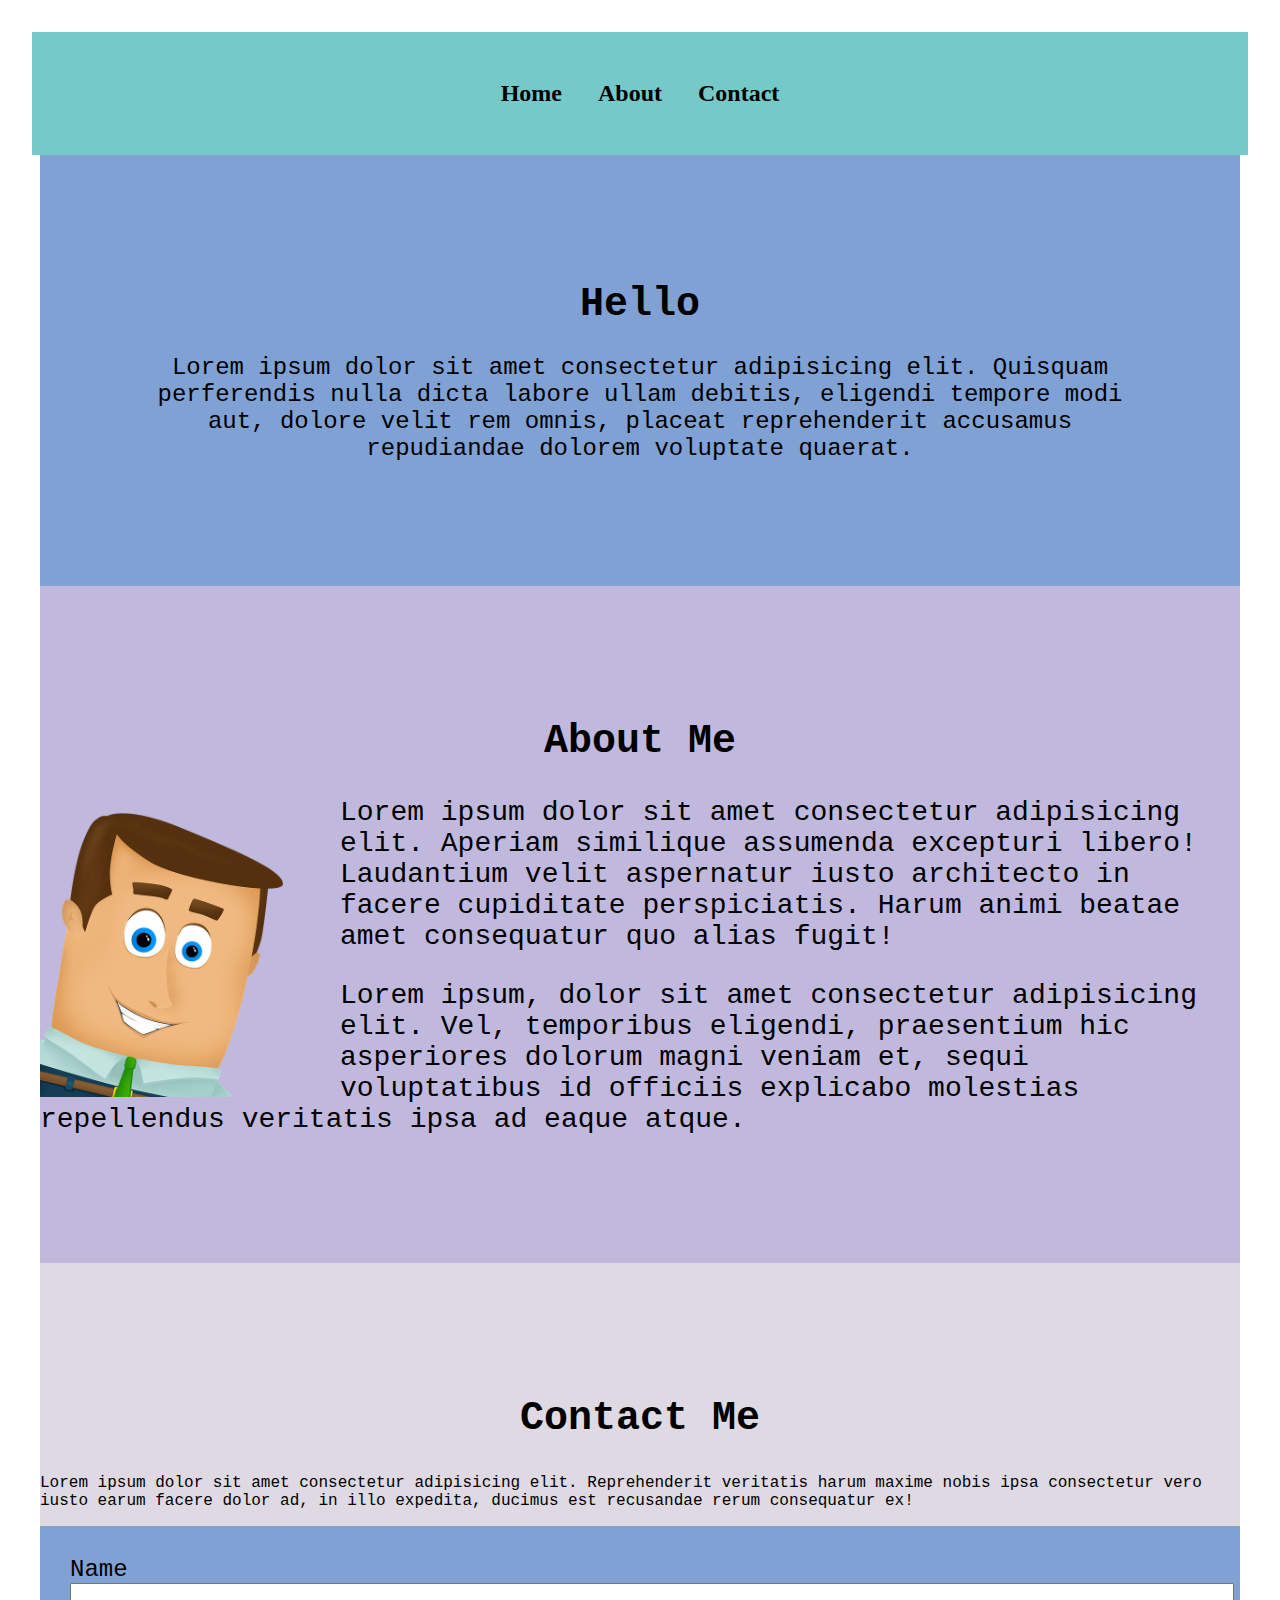
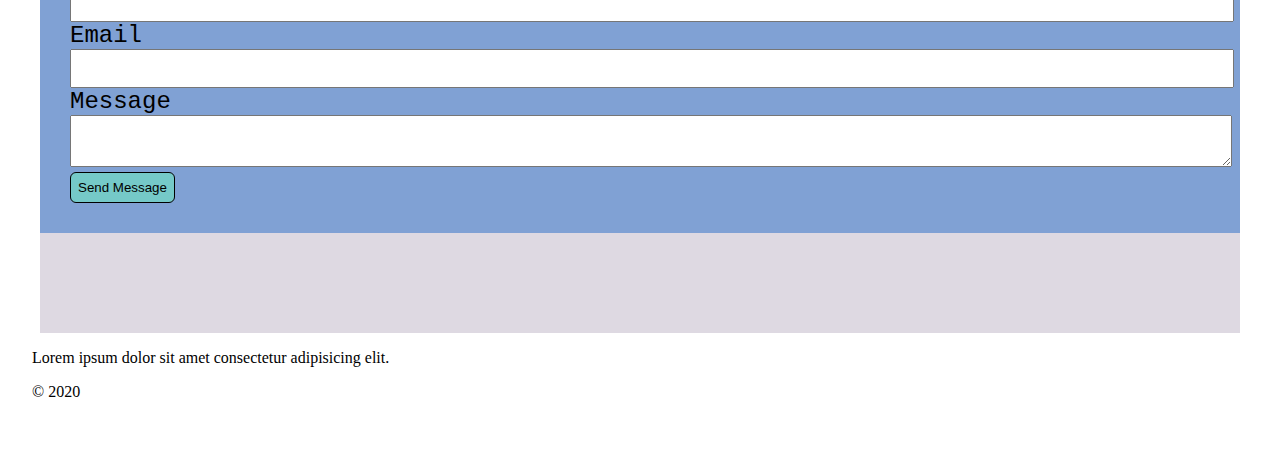
<file: mtm6201-page-redesign-master/index.html>
<!DOCTYPE html>
<html lang="en">

<head>
  <meta charset="UTF-8">
  <meta name="viewport" content="width=device-width, initial-scale=1.0">
  <meta http-equiv="X-UA-Compatible" content="ie=edge">
  <title>Page Redesign</title>
  <link rel="stylesheet" href="style.css">
  <link rel="stylesheet" href="base.css">
</head>

<body>
  <nav id="nav" class="nav">
    <a class="nav-link" href="#home">Home</a>
    <a class="nav-link" href="#about">About</a>
    <a class="nav-link" href="#contact">Contact</a>
  </nav>
  <main id="main" class="main">
    <section id="home" class="home">
      <h1 class="page-title">Hello</h1>
      <p>Lorem ipsum dolor sit amet consectetur adipisicing elit. Quisquam perferendis nulla dicta labore ullam debitis,
        eligendi tempore modi aut, dolore velit rem omnis, placeat reprehenderit accusamus repudiandae dolorem voluptate
        quaerat.</p>
    </section>
    <section id="about" class="about">
      <h2 class="section-title">About Me</h2>
      <img class="about-image" src="images/businessman.png" alt="Businessman">
      <p>Lorem ipsum dolor sit amet consectetur adipisicing elit. Aperiam similique assumenda excepturi libero!
        Laudantium velit aspernatur iusto architecto in facere cupiditate perspiciatis. Harum animi beatae amet
        consequatur quo alias fugit!</p>
      <p>Lorem ipsum, dolor sit amet consectetur adipisicing elit. Vel, temporibus eligendi, praesentium hic asperiores
        dolorum magni veniam et, sequi voluptatibus id officiis explicabo molestias repellendus veritatis ipsa ad eaque
        atque.</p>
    </section>
    <section id="contact" class="contact">
      <h2 class="section-title">Contact Me</h2>
      <p>Lorem ipsum dolor sit amet consectetur adipisicing elit. Reprehenderit veritatis harum maxime nobis ipsa
        consectetur vero iusto earum facere dolor ad, in illo expedita, ducimus est recusandae rerum consequatur ex!</p>
      <form class="contact-form">
        <div class="contact-form-section">
          <label class="contact-form-label">Name</label>
          <input class="contact-form-input" type="text">
        </div>
        <div class="contact-form-section">
          <label class="contact-form-label">Email</label>
          <input class="contact-form-input" type="email">
        </div>
        <div class="contact-form-section">
          <label class="contact-form-label">Message</label>
          <textarea class="contact-form-input"></textarea>
        </div>
        <button type="submit">Send Message</button>
      </form>
    </section>
  </main>
  <footer>
    <p>Lorem ipsum dolor sit amet consectetur adipisicing elit.</p>
    <p>&copy; 2020</p>
  </footer>
</body>

</html>
</file>
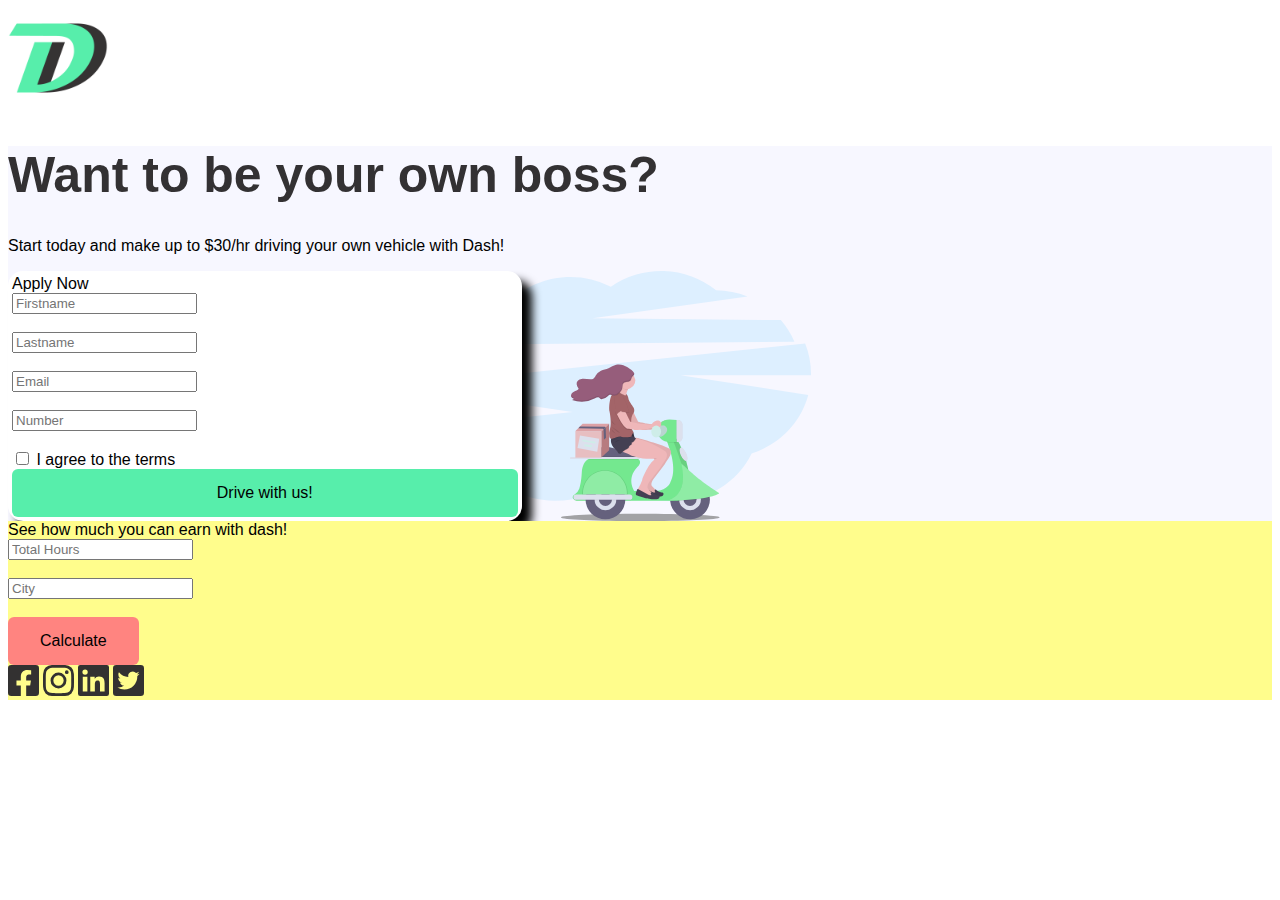
<file: landing-page/master-files-landing-page/landing-page/index.html>
<!DOCTYPE html>
<html lang="en">
<head>
    <meta charset="UTF-8">
    <meta name="viewport" content="width=device-width, initial-scale=1.0">
    <link rel="stylesheet" href="./css/style.css">
    <title>Landing Page</title>
</head>
<body>
    <img class="logo" src="./images/logo/logo.png" alt="">
    <main class="main">
        <!-- Making container around entire main code to be able to add background colour in css  -->
        <section class="main-container">
<!-- Removed scooter image because it is to be placed in css as a background image -->
            <div class="intro">
                <h1>Want to be your own boss?</h1>
                <p>Start today and make up to $30/hr driving your own vehicle with Dash!</p>
            </div>
            <!-- The beginning of the table for viewer information -->
            <section class="container">
                <div class="apply">
                    <div class="box">
                        <form class="apply-form" id="apply-form" action="Apply-now">Apply Now</form>
                        <div class="label">
                            <label for="fname"></label>
                            <input type="text" placeholder="Firstname" id="fname" name="fname"><br><br>
                            <label for="lname"></label>
                            <input type="text" placeholder="Lastname" id="lname" name="lname"><br><br>
                            <label for="mail"></label>
                            <input type="text" placeholder="Email" id="mail" name="mail"><br><br>
                            <label for="phone"></label>
                            <input type="text" placeholder="Number" id="phone" name="phone"><br><br>
                            <input type="checkbox" id="term-agree">
                            <label for="term-agree">I agree to the terms</label>
                        </div>
                        <button type="button" class="btn">Drive with us!
                        </button>
                    </div>
                </div>
            </section>
        </section>
        </main>
        <!-- Footer calculation of hours and city to determine profit -->
        <section class="container">
            <footer>
                <div class="footer">
                    <form action="Apply-now">See how much you can earn with dash!</form>
                    <label for="hours"></label>
                    <input type="text" placeholder="Total Hours" id="hours" name="hours"><br><br>
                    <label for="city"></label>
                    <input type="text" placeholder="City" id="city" name="city"><br><br>
                    <button type="button" class="btn2">Calculate
                    </button>
                <!-- All icons grouped together -->
                    <div class="icons">
                        <img src="./images/icons/facebook.svg" alt="facebook">
                        <img src="./images/icons/instagram.svg" alt="insta">
                        <img src="./images/icons/linkedin.svg" alt="linkd">
                        <img src="./images/icons/twitter.svg" alt="twitter">
                    </div>
                </div>
            </footer>
        </section>
    </body>
</html>
</file>
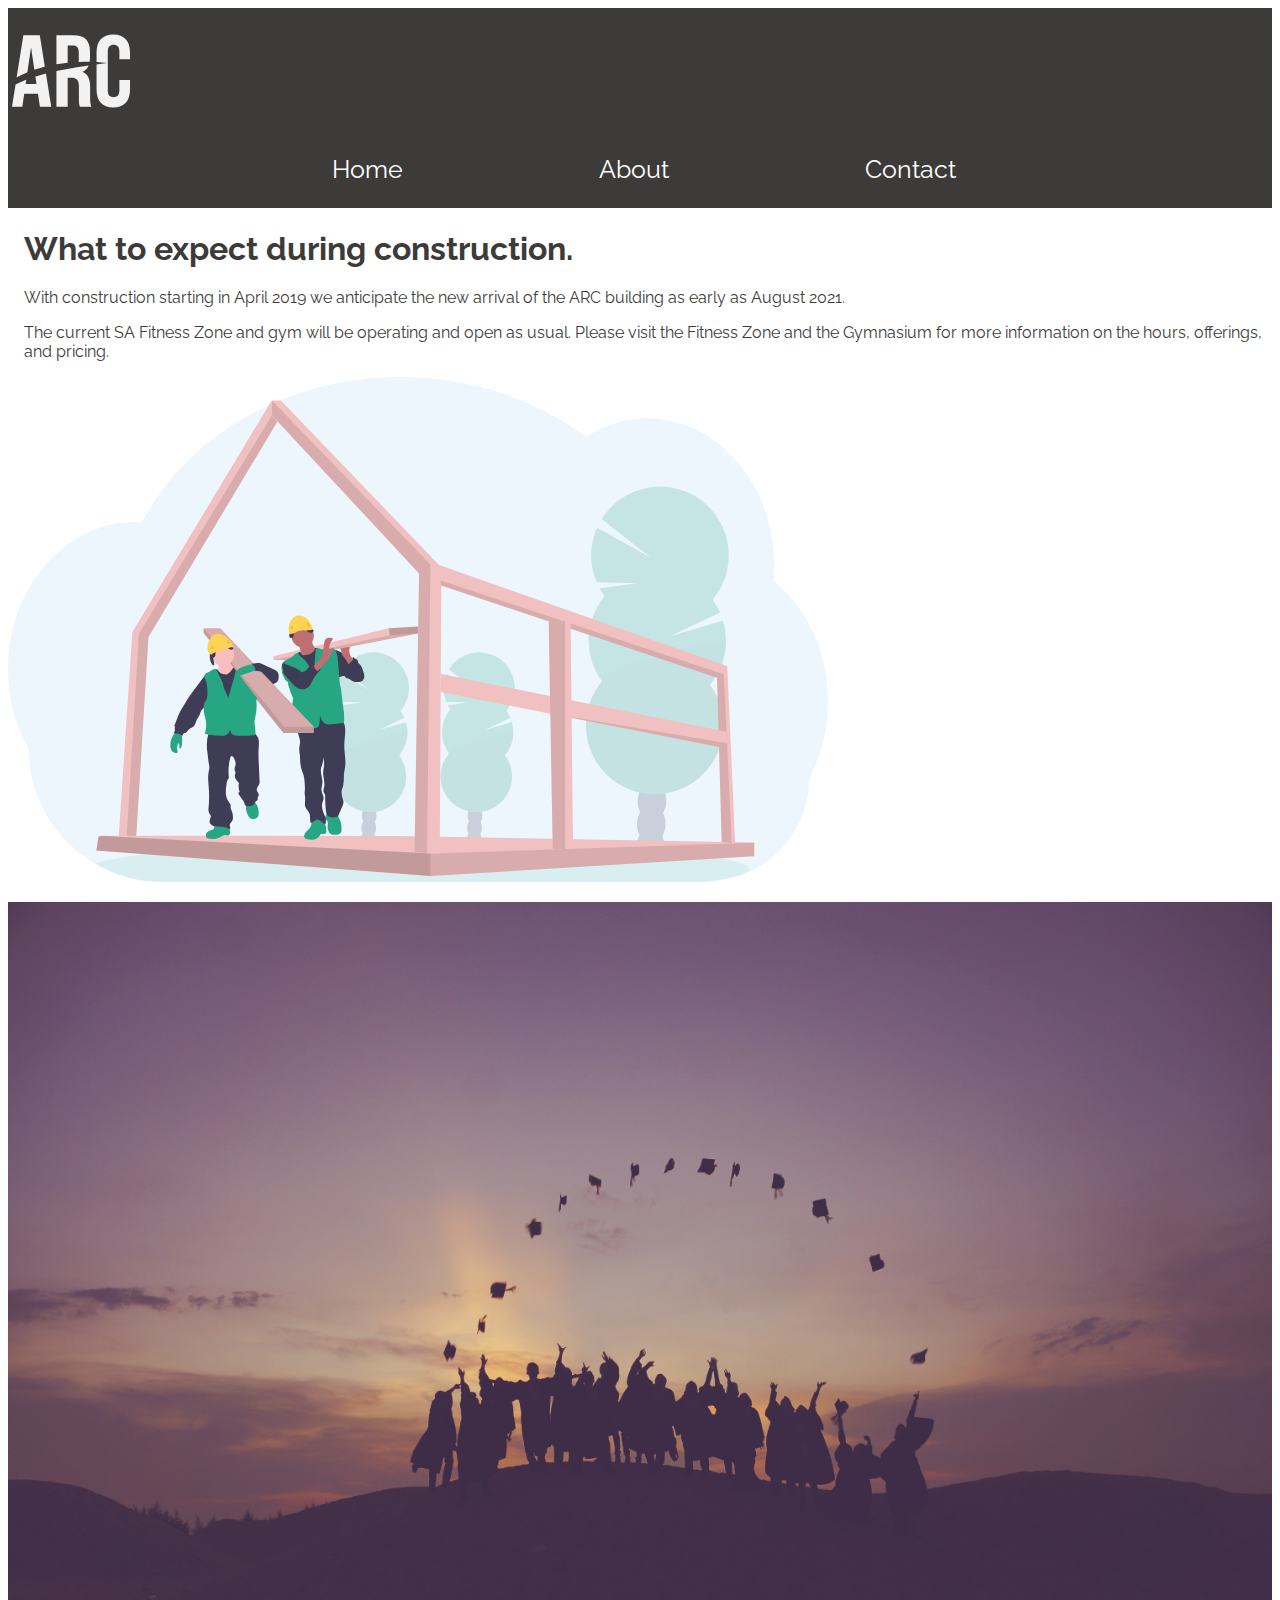
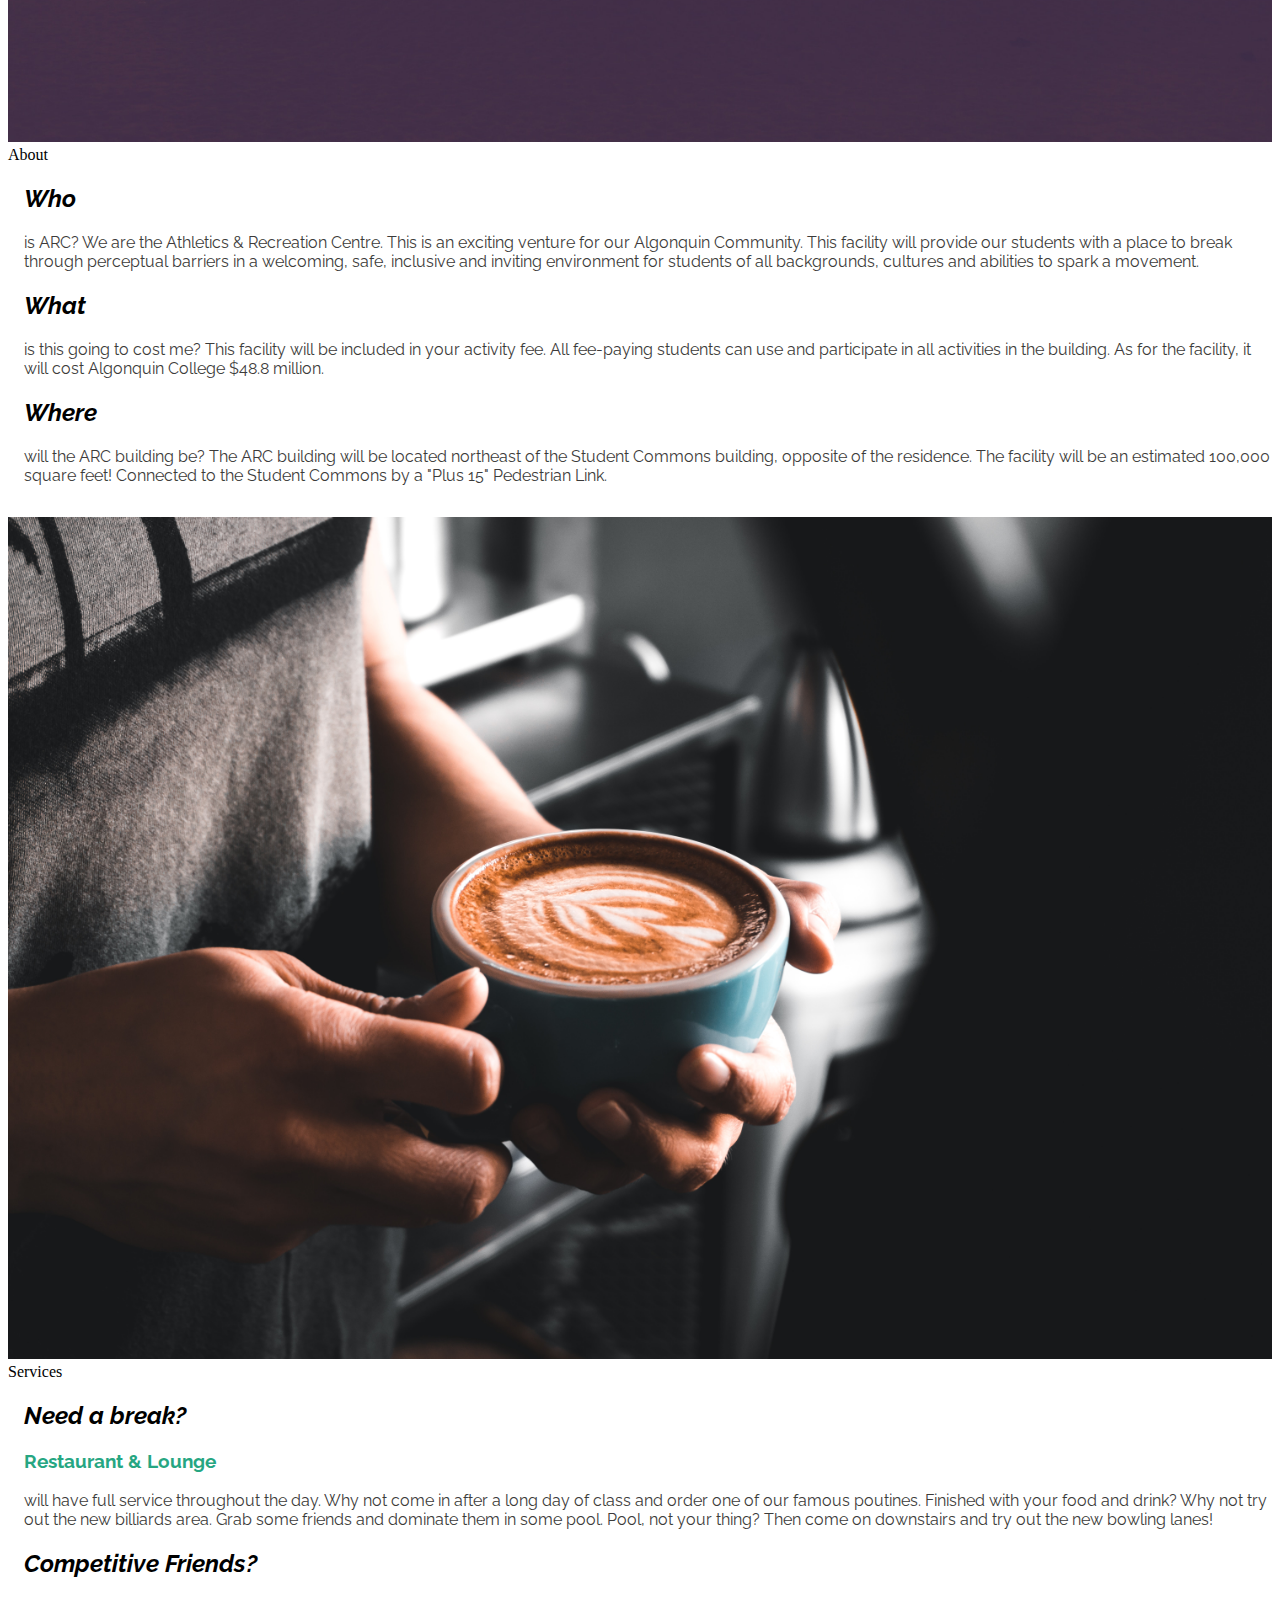
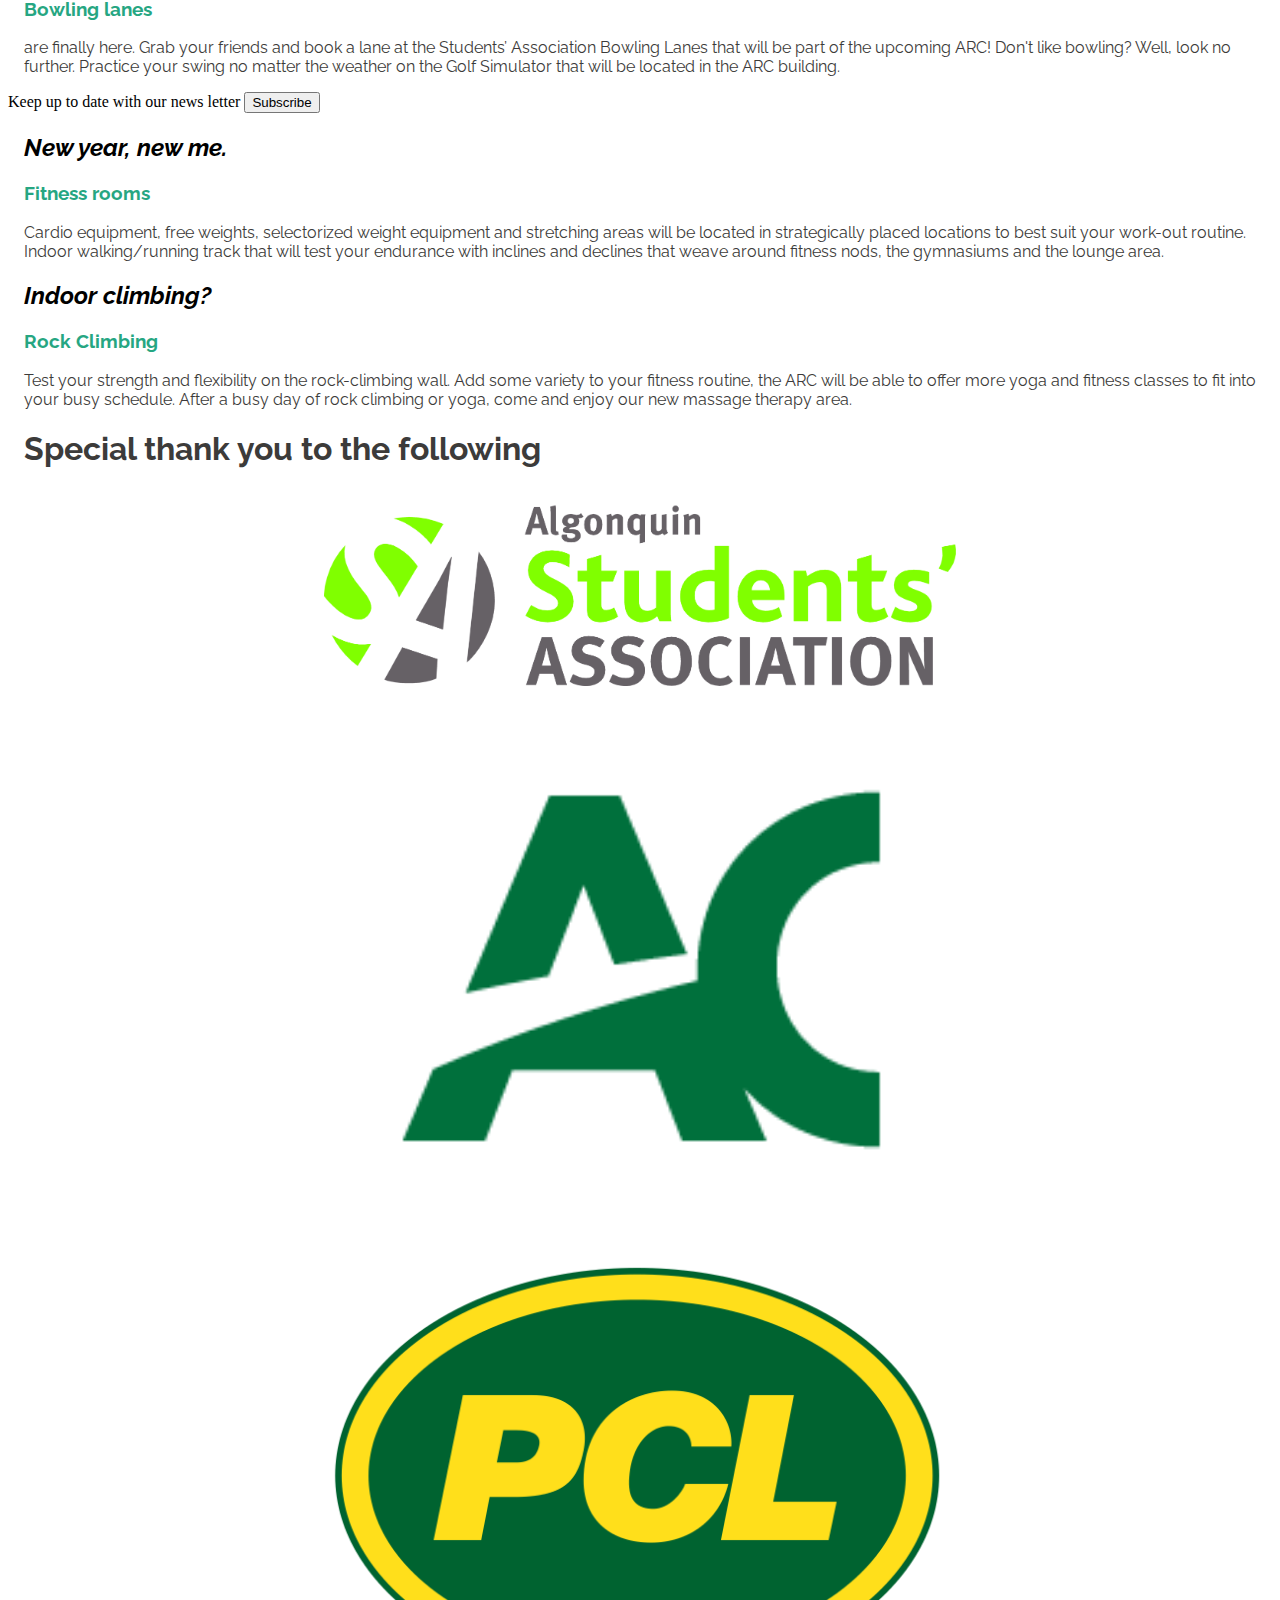
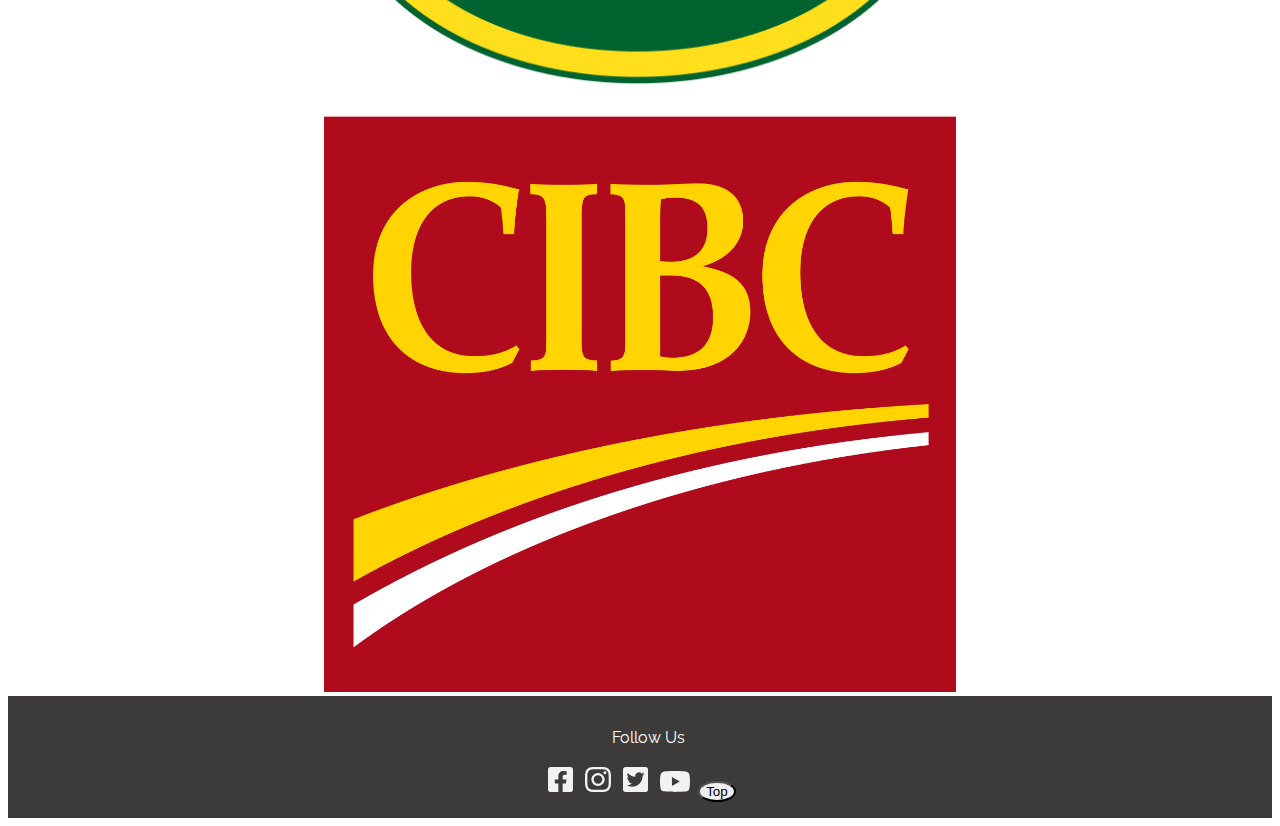
<file: three-page-web/about.html>
<!DOCTYPE html>
<html lang="en">
<head>
    <meta charset="UTF-8">
    <meta name="viewport" content="width=device-width, initial-scale=1.0">
    <link rel="stylesheet" href="css/style.css">
    <title>About Page</title>
</head>
<body>
    <header>
        <div class="logo-center">
            <img src="images/logo.svg" alt="Company Logo" class="logo">
        </div>
        <nav>
            <ul>
                <li>
                    <a href="index.html">Home</a>
                </li>
                <li>
                    <a href="about.html">About</a>
                </li>
                <li>
                    <a href="contact.html">Contact</a>
                </li>
            </ul>
        </nav>
    </header>
    <div class="about-wrapper">
        <h1>What to expect during construction.</h1>
        <p>With construction starting in April 2019 we anticipate the new arrival of the ARC building as early as August 2021.</p>
        <p>The current SA Fitness Zone and gym will be operating and open as usual. Please visit the Fitness Zone and the Gymnasium for more information on the hours, offerings, and pricing.</p>
        <div class="building">
            <img src="images/construction.svg" alt="people building">
        </div>
        <div class="kids-img">
            <img src="images/school.jpg" alt="kids-img" id="kids-img">
        </div>
        <div class="about-text">About
        </div>
        <h2>Who</h2>
        <p>is ARC? We are the Athletics & Recreation Centre. This is an exciting venture for our Algonquin Community.  This facility will provide our students with a place to break through perceptual barriers in a welcoming, safe, inclusive and inviting environment for students of all backgrounds, cultures and abilities to spark a movement.</p>
        <h2>What</h2>
        <p>is this going to cost me? This facility will be included in your activity fee. All fee-paying students can use and participate in all activities in the building. As for the facility, it will cost Algonquin College $48.8 million.</p>
        <h2>Where</h2>
        <p>
            will the ARC building be? The ARC building will be located northeast of the Student Commons building, opposite of the residence. The facility will be an estimated 100,000 square feet! Connected to the Student Commons by a "Plus 15" Pedestrian Link. 
        </p>
        <div class="coffee">
            <img src="images/services.jpg" alt="coffee" id="coffee">
        </div>
        <div class="service-text">Services</div>
        <h2>Need a break?</h2>
        <h3>Restaurant & Lounge</h3>
        <p>will have full service throughout the day. Why not come in after a long day of class and order one of our famous poutines. Finished with your food and drink? Why not try out the new billiards area. Grab some friends and dominate them in some pool. Pool, not your thing? Then come on downstairs and try out the new bowling lanes! </p>
        <h2>Competitive Friends?</h2>
        <h3>Bowling lanes</h3>
        <p>are finally here. Grab your friends and book a lane at the Students’ Association Bowling Lanes that will be part of the upcoming ARC! Don't like bowling? Well, look no further. Practice your swing no matter the weather on the Golf Simulator that will be located in the ARC building.</p>
        <div class="subscribe">
            Keep up to date with our news letter
            <input type="submit" value="Subscribe">
        </div>
        <h2>New year, new me.</h2>
        <h3>Fitness rooms</h3>
        <p>Cardio equipment, free weights, selectorized weight equipment and stretching areas will be located in strategically placed locations to best suit your work-out routine. Indoor walking/running track that will test your endurance with inclines and declines that weave around fitness nods, the gymnasiums and the lounge area.</p>
        <h2>Indoor climbing?</h2>
        <h3>Rock Climbing</h3>
        <p>Test your strength and flexibility on the rock-climbing wall. Add some variety to your fitness routine, the ARC will be able to offer more yoga and fitness classes to fit into your busy schedule. After a busy day of rock climbing or yoga, come and enjoy our new massage therapy area. </p>
        <h1>Special thank you to the following</h1>
        <!-- div around all images so that it can be aligned to center -->
        <div class="student-ass">
            <img src="images/sa.png" alt="student association" id="student-ass">
        </div>
        <div class="ac-logo">
            <img src="images/AC_ICON_FC_GRN_240x200.png" alt="Ac logo" id="ac-logo">
        </div>
        <div class="pcl">
            <img src="images/pcl.png" alt="PCL" id="pcl">
        </div>
        <div class="cibc">
            <img src="images/cibc.png" alt="CIBC" id="cibc">
        </div>
        <footer>
            <p class="follow">Follow Us</p>
            <img src="icons/facebook.svg" alt="flogo">
            <img src="icons/instagram.svg" alt="insta">
            <img src="icons/twitter.svg" alt="twit">
            <img src="icons/youtube.svg" alt="youtube">
            <button onclick="topFunction()" id="myBtn" title="Back to top">Top</button>
        </footer>
    </div>
</body>
</html>
</file>
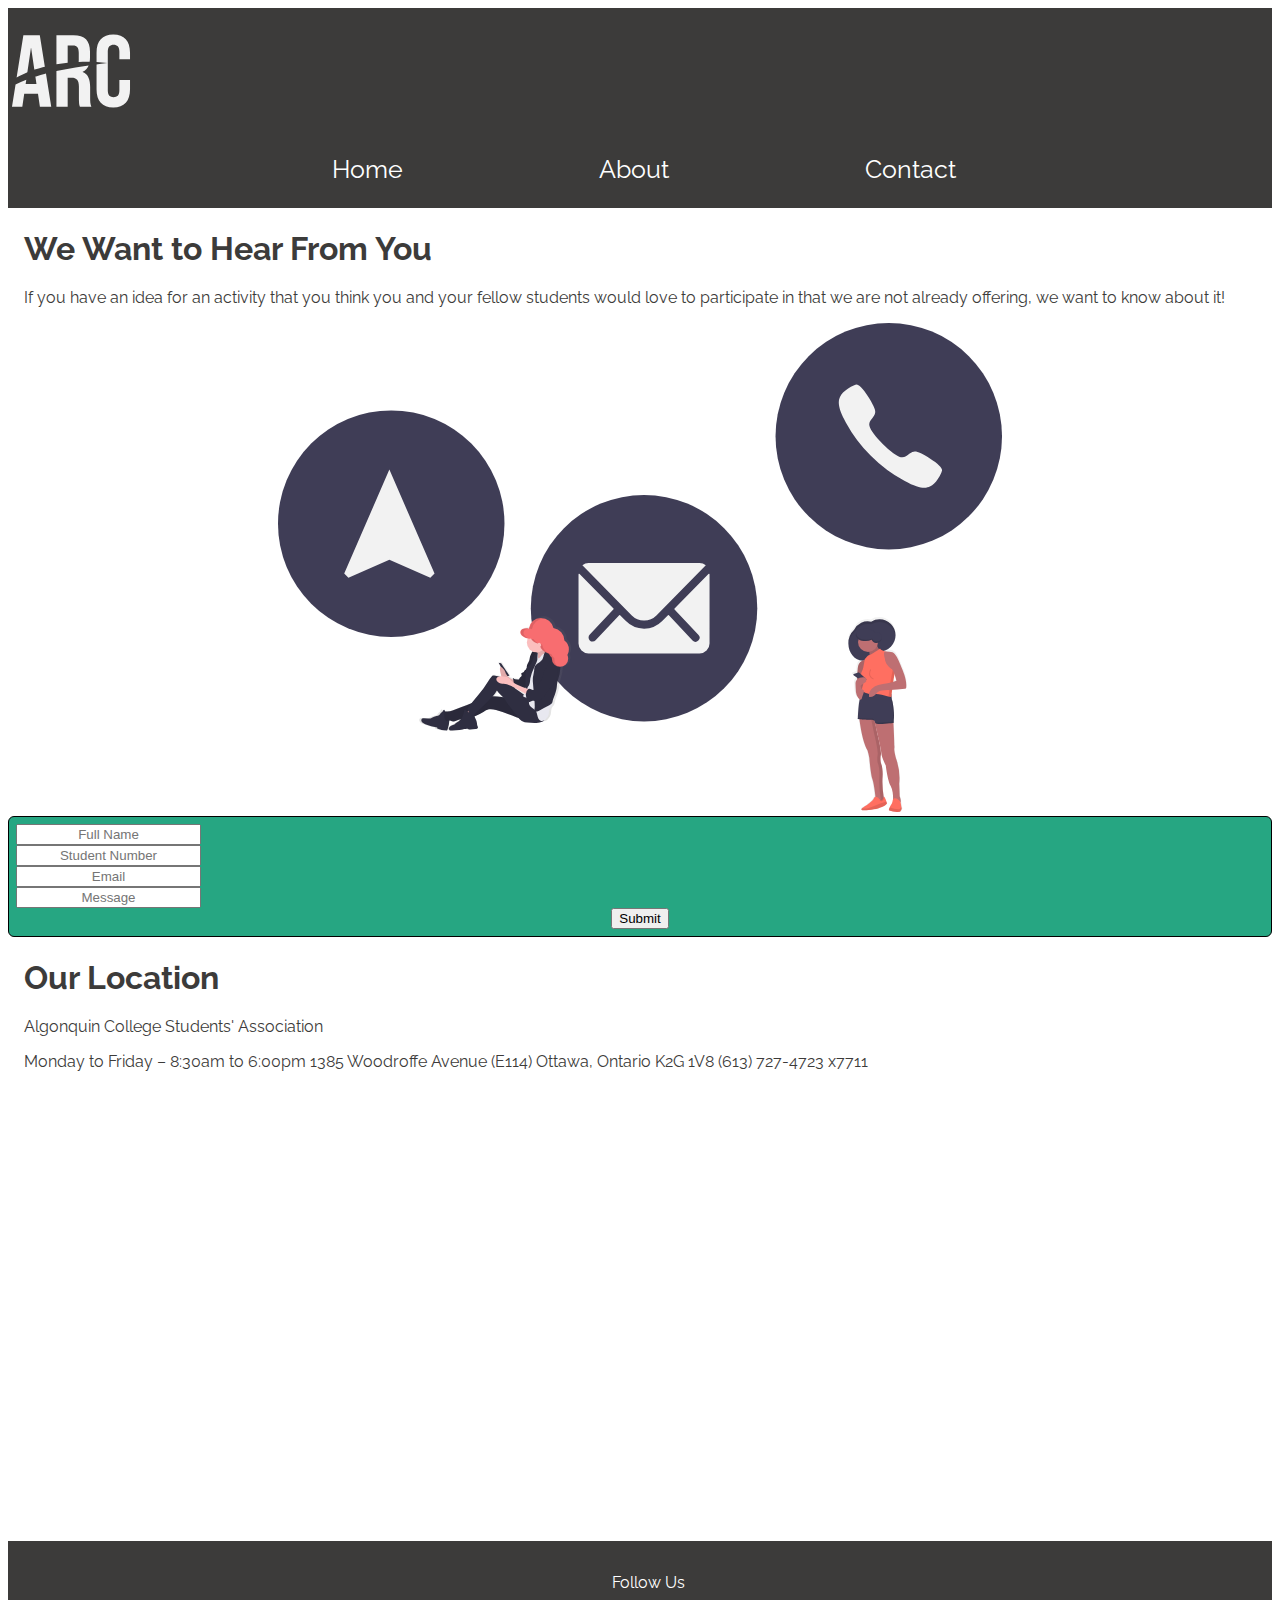
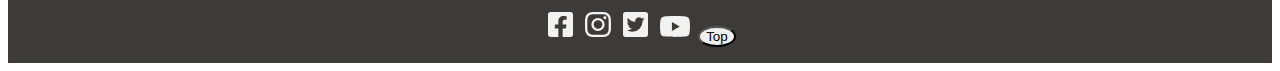
<file: three-page-web/contact.html>
<!DOCTYPE html>
<html lang="en">
<head>
    <meta charset="UTF-8">
    <meta name="viewport" content="width=device-width, initial-scale=1.0">
    <link rel="stylesheet" href="css/style.css">
    <title>Contact Page</title>
</head>
<body>
    <header>
        <div class="logo-center">
            <img src="images/logo.svg" alt="Company Logo" class="logo">
        </div>
        <nav>
            <ul>
                <li>
                    <a href="index.html">Home</a>
                </li>
                <li>
                    <a href="about.html">About</a>
                </li>
                <li>
                    <a href="contact.html">Contact</a>
                </li>
            </ul>
        </nav>
    </header>
    <div class="contact-wrapper">
        <h1>We Want to Hear From You</h1>
        <p>If you have an idea for an activity that you think you and your fellow students would love to participate in that we are not already offering, we want to know about it!</p>
        <div class="contact-icons">
            <img src="images/contact-img.svg" alt="contact icons">
        </div>
    </div>
    <div class="form">
        <form action="contact.html">
            <input type="text" placeholder="Full Name" name="Full Name">
            <input type="text" placeholder="Student Number" name="Student number">
            <input type="text" placeholder="Email" name="Email">
            <input type="text" placeholder="Message" name="Message">
            <button id="myBtn2" title="Submit">Submit</button>
        </form>
    </div>
    <div>
        <h1>Our Location</h1>
        <p class="ACSA">Algonquin College Students' Association</p>
        <p>Monday to Friday – 8:30am to 6:00pm
            1385 Woodroffe Avenue (E114)
            Ottawa, Ontario
            K2G 1V8
            (613) 727-4723 x7711</p>
    </div>
    <div class="map">
        <iframe src="https://www.google.com/maps/embed?pb=!1m18!1m12!1m3!1d359533.46859494696!2d-75.80026066760601!3d45.25072030050388!2m3!1f0!2f0!3f0!3m2!1i1024!2i768!4f13.1!3m3!1m2!1s0x4cce0718cc4a6ad7%3A0xc6cc467725843e2b!2sAlgonquin%20College%20%E2%80%93%20Ottawa%20Campus!5e0!3m2!1sen!2sca!4v1613783218781!5m2!1sen!2sca" width="600" height="450" style="border:0;" allowfullscreen="" loading="lazy"></iframe>
    </div>
    <!-- map is inside a vid class to be centered in css -->
    <footer>
        <p class="follow">Follow Us</p>
        <img src="icons/facebook.svg" alt="flogo">
        <img src="icons/instagram.svg" alt="insta">
        <img src="icons/twitter.svg" alt="twit">
        <img src="icons/youtube.svg" alt="youtube">
        <button onclick="topFunction()" id="myBtn" title="Back to top">Top</button>
    </footer>
</body>
</html>
</file>
<file: mtm6201-page-redesign-master/style.css>
body{
    margin: 0;
    padding: 2rem;
}
/* navigation styles */
#nav.nav{
    background-color: #75C9C8;
    border: none;
    padding: 3rem;
    margin: 0;
    text-align: center;
    display: block;
    width: auto;
}
#nav.nav .nav-link{
    color: black;
}
#home.home{
    background-color: #80A1D4;
    font-family: 'Courier New', Courier, monospace;
}
/* about text color */
#about.about{
    background-color: #C0B9DD;
    font-family: 'Courier New', Courier, monospace;
}
#about.about p{
    color: black;
}
.section-title{
    color: black;
}
#contact.contact{
    background-color: #DED9E2;
    font-family: 'Courier New', Courier, monospace;
}
#contact.contact .contact-form{
    background-color: #80A1D4;
    width: auto;
}
/* button style */
#contact.contact button{
    border: 1px solid black;
    border-radius: 6px;
    padding: 7px;
    background-color: #75C9C8;
}
</file>
<file: mtm6201-page-redesign-master/base.css>
#nav {
  width: 1200px;
  margin: 0px auto;
  padding: 30px;

  border: 3px solid cadetblue;
  background-color: burlywood;
  text-align: center;
}

#main {
  max-width: 1200px;
  margin: 0px auto;

  background-color: rebeccapurple;
}

.nav .nav-link {
  margin: 1rem;

  font-size: 1.5rem;
  font-weight: bold;
  text-decoration: none;
}

#home {
  padding: 100px;
  background-color: indianred;
}

section.home {
  font-family: cursive;
  font-size: 1.5rem;
  text-align: center;
}

.page-title,
.section-title {
  font-size: 2.5rem;
  text-align: center;
}

#about {
  padding: 100px 0px;
  background-color: greenyellow;
}

.about {
  font-family: Arial, Helvetica, sans-serif;
  font-size: 1.75rem;
  color: lavender
}

.about-image {
  float: left;

  width: 300px;
}

#contact {
  padding: 100px 0px;
  background-color: f
}

.contact-form {
  padding: 30px;
  background-color: goldenrod;
  width: 600px;
  margin: 0px auto;
}

label {
  font-size: 1.5rem;

}

.contact-form-input {
  padding: 10px;
  width: 100%;
}
</file>
<file: landing-page/master-files-landing-page/landing-page/css/style.css>
/* Mobile styles */

    .container{
        background-color: #f7f7ff;
    }
    .intro.logo{
        width: 40px;
        height: 40px;
    }
    .apply{
    background-color: white;
    border: 4px solid white;
    box-shadow: 10px 10px 10px black;
    border-radius: 15px;
    font-family:'Montserrat', sans-serif;
    width: auto;
    }
    .box{
        width: auto;
    }
    /* button styles mobile */
    .btn{
        background-color: #57eeab;
        border: none;
        color: black;
        padding: 15px 32px;
        text-align: center;
        text-decoration: none;
        display: inline-block;
        font-size: 16px;
        width: 100%;
        border-radius: 6px;
        font-family: 'Montserrat', sans-serif;
    }
    .btn2{
        background-color: #ff8480;
        border: none;
        color: black;
        padding: 15px 32px;
        text-align: center;
        text-decoration: none;
        display: inline-block;
        font-size: 16px;
        width: 50%;
        border-radius: 6px;
        font-family: 'Montserrat', sans-serif;
    }
}
/* Tablet styles */
@media only screen and (min-width:362px){
.logo{
    width: 300px;
}
.intro
}
/* desktop styles */
@media only screen and (min-width:768px)
/* INTRO STYLES */
.logo{
    width: 40px;
}
.main{
    background-color: #f7f7ff;
}
.intro{
    font-family: 'Montserrat', sans-serif;
    background-color: #f7f7ff;
}
.intro h1{
    font-size: 50px;
    color: #333133;
    font-family: 'Montserrat', sans-serif;
    font-weight: bold;
}
.logo{
    width: 100px;
}
/* CONTAINER */
.container{
    background-image: url("../images/bg-image/scooter.svg");
    background-repeat: no-repeat;
    background-size: auto;
    background-position-x: center;
    background-color: #f7f7ff;
    
}
.main-container{
    background-color: #f7f7ff;
}

.apply{
    background-color: white;
    border: 4px solid white;
    box-shadow: 10px 10px 10px black;
    border-radius: 15px;
    font-family:'Montserrat', sans-serif;
    width: 40%;
}
#fname#lname#mail#phone{
    width: auto;
}
.apply-form{
    font-family: 'Montserrat', sans-serif;
    width: fit-content;
}
.main-container{
    background-color: #f7f7ff;
}
/* FOOTER STYLES */
.footer{
    background-color: #fffd8c;
    font-family: 'Montserrat', sans-serif;
    width: auto;
}
/* BUTTON STYLES */
.btn{
    background-color: #57eeab;
    border: none;
    color: black;
    padding: 15px 32px;
    text-align: center;
    text-decoration: none;
    display: inline-block;
    font-size: 16px;
    width: 100%;
    border-radius: 6px;
    font-family: 'Montserrat', sans-serif;
}
.btn2{
    background-color: #ff8480;
    border: none;
    color: black;
    padding: 15px 32px;
    text-align: center;
    text-decoration: none;
    display: inline-block;
    font-size: 16px;
    width: auto;
    border-radius: 6px;
    font-family: 'Montserrat', sans-serif;
}
</file>
<file: three-page-web/css/style.css>
@import url('https://fonts.googleapis.com/css2?family=Raleway:ital,wght@0,400;0,700;1,600&display=swap');
.logo{
    width: 25%;
    height: auto;
    
}
.logo-center{
    text-align: center;
}
ul li{
    text-align: center;
    text-decoration: none;
    list-style: none;
    margin-top: 0.5rem;
    margin-left: -2rem;
    /* negative for margin left to center the nav */
    
}
li a{
    color: white;
    font-family: 'Raleway', sans-serif;
}
header{
    background-color: #3C3B3A;
    padding-bottom: 0.5rem;
}
h1{
    color: #3C3B3A;
    font-family: 'Raleway', sans-serif;
    font-weight: bold;
    text-align: left;
    margin-left: 1rem;
}
/* h1 will eb styled the same for all three pages */
p{
    color: #3C3B3A;
    font-family: 'Raleway', sans-serif;
    text-align: left;
    margin-left: 1rem;
}
/* p will be styled the same for all three pages */
.started{
    background-color: #26A682;
    color: white;
    font-family: 'Raleway', sans-serif;
    padding-left: 2rem;
    padding-right: 2rem;
    padding-top: 0.5rem;
    padding-bottom: 0.5rem;
    border-radius: 20px;
    font-size: 32px;
    font-weight: bold;
    box-shadow: 2px 2px 10px grey;
    border: #26A682;
}
#started{
    text-align: center;
}
.girl, .kids{
    text-align: center;
}
#girl{
    width: 50%;
    height: auto;
    margin-top: 1rem;
    /* Height auto to allow image to be responsive */
}
#kids{
    width: 100%;
    height: auto;
    margin-top: 1rem;
}
h2{
    text-align: left;
    font-family: 'Raleway', sans-serif;
    font-style: italic;
    margin-left: 1rem;
}
h3{
    text-align: left;
    font-family: 'Raleway', sans-serif;
    color: #26A682;
    margin-left: 1rem;
}
/* about page */

.kids-img{
    text-align: center;
}
#kids-img{
    width: 100%;
    height: auto;
    margin-top: 1rem;
}
.coffee{
    text-align: center;
}
#coffee{
    width: 100%;
    height: auto;
    margin-top: 1rem;
}

/* Sponsors images div styles and image styles */
.student-ass{
    text-align: center;
}
#student-ass{
    width: 50%;
    height: auto;
    margin-top: 1rem;
}
.ac-logo{
    text-align: center;
}
#ac-logo{
    width: 50%;
    height: auto;
    margin-top: 1rem;
}
.pcl{
    text-align: center;
}
#pcl{
    width: 50%;
    height: auto;
    margin-top: 1rem;
}
.cibc{
    text-align: center;
}
#cibc{
    width: 50%;
    height: auto;
    margin-top: 1rem;
}
.learn-more{
    background-color: #26A682;
    color: white;
    font-family: 'Raleway', sans-serif;
    padding-left: 2rem;
    padding-right: 2rem;
    padding-top: 0.5rem;
    padding-bottom: 0.5rem;
    border-radius: 20px;
    font-size: 20px;
    font-weight: bold;
    box-shadow: 2px 2px 10px grey;
    border: #26A682;
}
#learn-more{
    text-align: right;
    margin-bottom: 2rem;
    margin-right: 1rem;
}
#learn-more2{
    text-align: right;
    margin-bottom: 2rem;
    margin-right: 1rem;
}
.simon-jpg{
    width: 25%;
    height: auto;
    border-radius: 50%;
    border: 2px white solid;
}
#simon{
    text-align: center;
    background-color: #3C3B3A;
    padding-bottom: 1rem;
}
.simon{
    text-align: center;
    color: white;
    font-style: normal;
}
.simon-p{
    color: white ;
}
.beers{
    text-align: center;
}
#beers{
    width: 100%;
    height: auto;
}
footer{
    background-color: #3C3B3A ;
    text-align: center;
    padding-top: 1rem;
    padding-bottom: 1rem;
}
.follow{
    color: white;
    text-align: center;
}
footer img{
    padding: 0.25rem;
}
#myBtn{
    text-align: right;
    border-radius: 50%;
}
.myBtn{
    text-align: right;
}
.contact-icons{
    width: 100%;
    height: auto;
    text-align: center;
}
.map{
    text-align: center;
}
/* contact form */
.form{
    border: 1px solid black;
    border-radius: 6px;
    padding: 7px;
    background-color: #26A682;
    text-align: center;
    width: auto;
}
.form input{
    display: block;
    text-align: center;
}

@media only screen and (min-width:768px){
    /* nav is now being styled for horizontal appearance */
ul li{
    text-align: center;
    text-decoration: none;
    list-style: none;
    margin-top: 0.5rem;
    margin-left: -2rem;    
}
li a{
    color: white;
    font-family: 'Raleway', sans-serif;
    font-size: 25px;
    text-decoration: none;
 }
nav li{
    display: inline;
    padding: 7rem;
    text-align: center;
}
ul{
    text-align: center;
}
/* logo adjusting for web and ipad */
.logo-center{
    text-align: left;
}
.logo{
    width: 10%;
    height: auto;
}
 }
</file>
